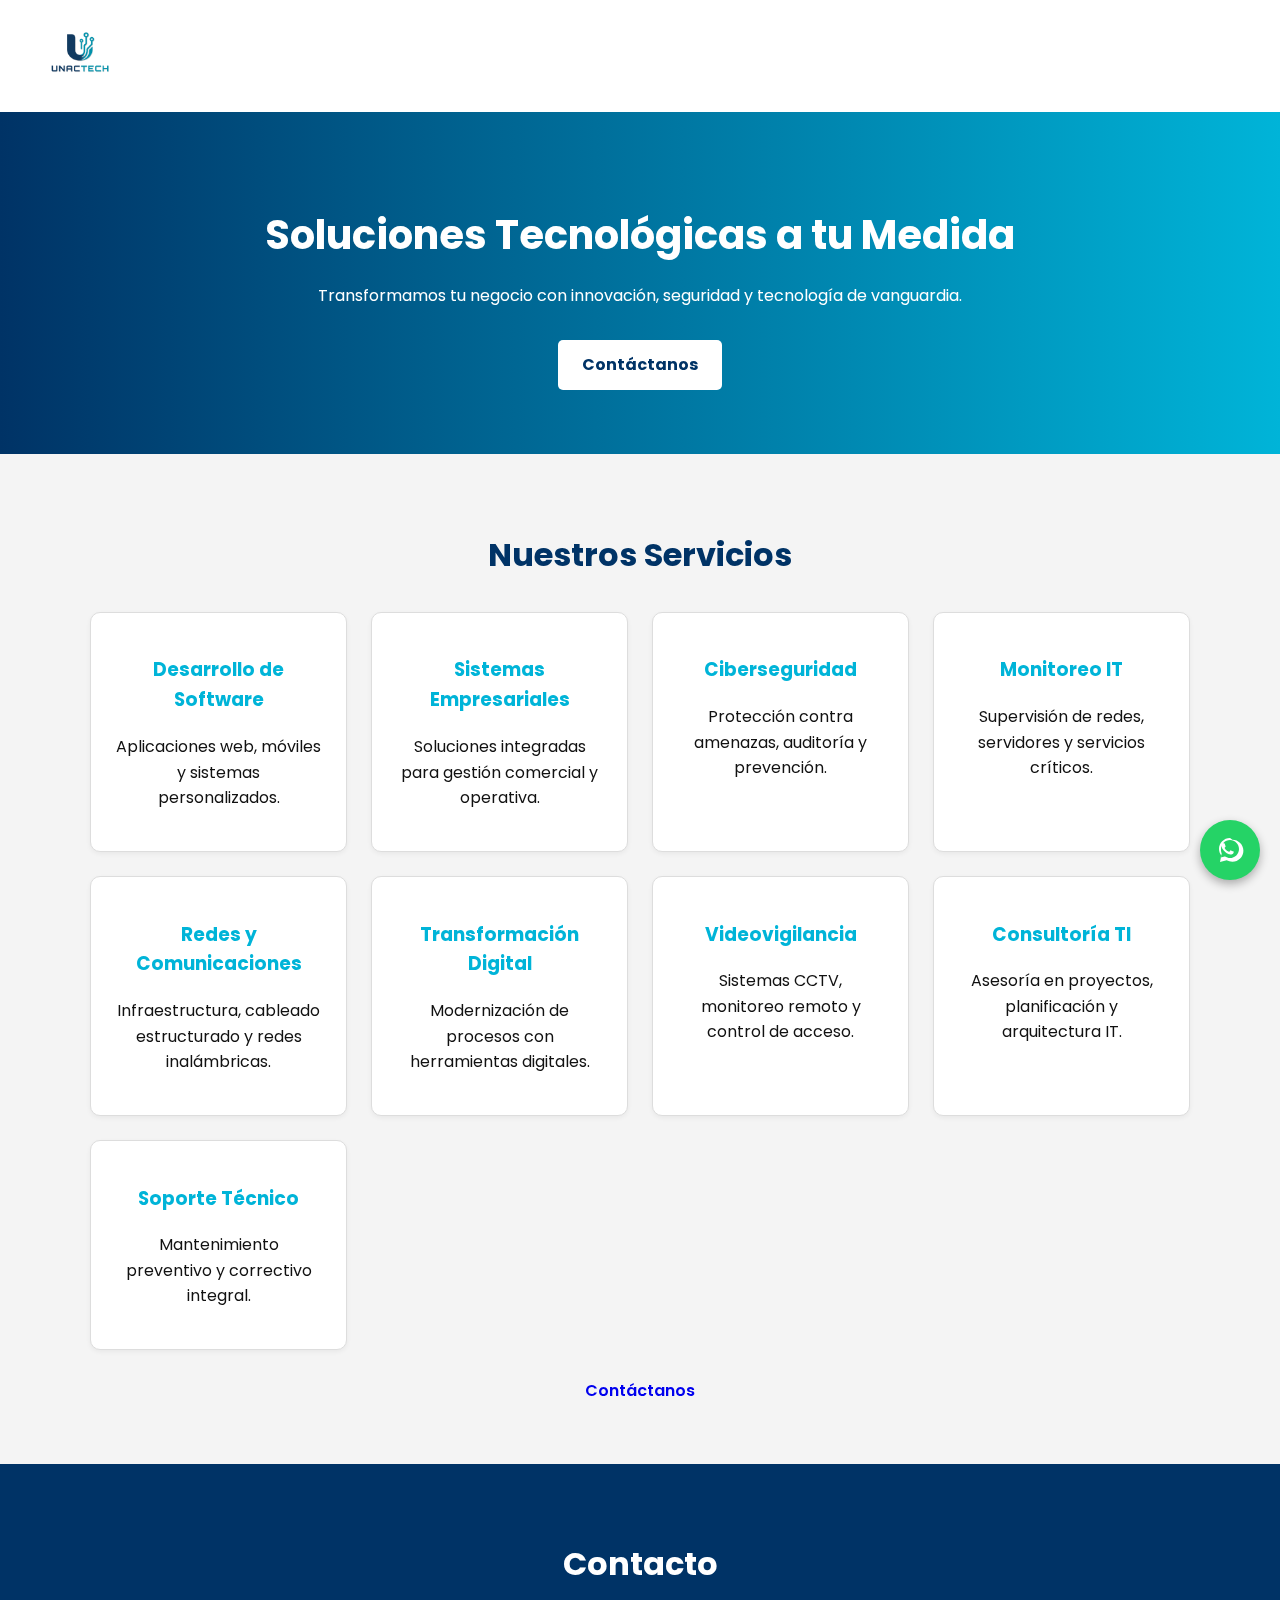
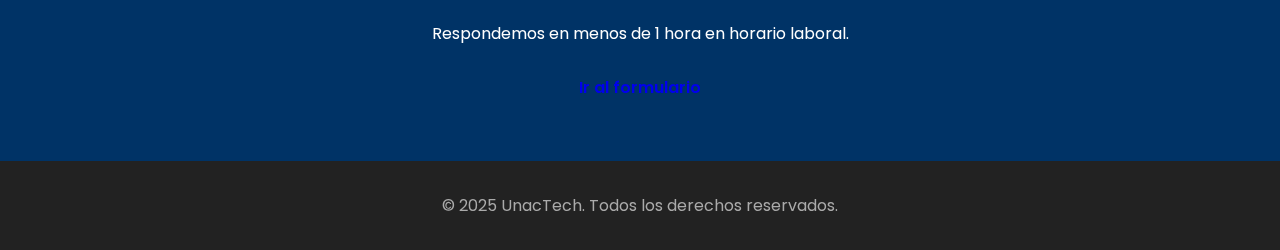
<file: index.html>
<!DOCTYPE html>
<html lang="es">
<head>
  <meta charset="utf-8"/>
  <meta name="viewport" content="width=device-width, initial-scale=1.0"/>
  <title>UnacTech – Soluciones Tecnológicas</title>
  <meta name="description" content="Soluciones tecnológicas en desarrollo, seguridad, sistemas y soporte – UnacTech."/>
  <link rel="stylesheet" href="style.css"/>
  <link href="https://fonts.googleapis.com/css2?family=Poppins:wght@400;600&display=swap" rel="stylesheet"/>
  <meta property="og:title" content="UnacTech – Soluciones Tecnológicas"/>
  <meta property="og:description" content="Servicios de desarrollo de software, ciberseguridad y redes para PYMEs en Perú."/>
  <meta name="robots" content="index,follow"/>

  <!-- JSON-LD -->
  <script type="application/ld+json">{"@context":"https://schema.org","@type":"Organization","name":"Unactech","url":"https://unactech.com","logo":"https://unactech.com/logo.png"}</script>
  <script type="application/ld+json">{"@context":"https://schema.org","@type":"LocalBusiness","name":"Unactech","address":{"@type":"PostalAddress","addressCountry":"PE"},"areaServed":"Perú","url":"https://unactech.com","telephone":"+51 927 447 022"}</script>
  <script type="application/ld+json">{"@context":"https://schema.org","@type":"WebSite","name":"Unactech","url":"https://unactech.com","potentialAction":{"@type":"SearchAction","target":"https://unactech.com/?q={search_term_string}","query-input":"required name=search_term_string"}}</script>

  <style>
    header{position:sticky;top:0;z-index:50;backdrop-filter:saturate(180%) blur(8px);background:rgba(255,255,255,.85)}
    .section-cta{margin-top:16px}
    /* WhatsApp floating button */
    .whatsapp-float{position:fixed;bottom:20px;right:20px;z-index:9999}
    .whatsapp-float a{display:inline-flex;align-items:center;justify-content:center;width:60px;height:60px;border-radius:50%;background:#25D366;box-shadow:0 4px 10px rgba(0,0,0,.3)}
    .whatsapp-float svg{width:32px;height:32px;fill:#fff}
    /* CTA buttons */
    .btn-cta{display:inline-block;padding:12px 18px;border-radius:8px;text-decoration:none;font-weight:600}
  </style>
</head>
<body>
  <header>
    <div class="container">
      <img class="logo" src="assets/logo.png" alt="Logo UnacTech" loading="lazy"/>
      <nav>
        <ul class="menu">
          <li><a href="#servicios">Servicios</a></li>
          <li><a href="portafolio.html">Portafolio</a></li>
          <li><a href="contacto.html">Contacto</a></li>
        </ul>
      </nav>
    </div>
  </header>

  <section class="hero">
    <h1>Soluciones Tecnológicas a tu Medida</h1>
    <p>Transformamos tu negocio con innovación, seguridad y tecnología de vanguardia.</p>
    <a class="btn" href="contacto.html">Contáctanos</a>
  </section>

  <section class="servicios" id="servicios">
    <h2>Nuestros Servicios</h2>
    <div class="grid">
      <div class="card"><h3>Desarrollo de Software</h3><p>Aplicaciones web, móviles y sistemas personalizados.</p></div>
      <div class="card"><h3>Sistemas Empresariales</h3><p>Soluciones integradas para gestión comercial y operativa.</p></div>
      <div class="card"><h3>Ciberseguridad</h3><p>Protección contra amenazas, auditoría y prevención.</p></div>
      <div class="card"><h3>Monitoreo IT</h3><p>Supervisión de redes, servidores y servicios críticos.</p></div>
      <div class="card"><h3>Redes y Comunicaciones</h3><p>Infraestructura, cableado estructurado y redes inalámbricas.</p></div>
      <div class="card"><h3>Transformación Digital</h3><p>Modernización de procesos con herramientas digitales.</p></div>
      <div class="card"><h3>Videovigilancia</h3><p>Sistemas CCTV, monitoreo remoto y control de acceso.</p></div>
      <div class="card"><h3>Consultoría TI</h3><p>Asesoría en proyectos, planificación y arquitectura IT.</p></div>
      <div class="card"><h3>Soporte Técnico</h3><p>Mantenimiento preventivo y correctivo integral.</p></div>
    </div>
    <div class="section-cta"><a class="btn-cta" href="contacto.html">Contáctanos</a></div>
  </section>

  <section class="contacto" id="contacto">
    <h2>Contacto</h2>
    <p>Respondemos en menos de 1 hora en horario laboral.</p>
    <a class="btn-cta" href="contacto.html">Ir al formulario</a>
  </section>

  <footer>
    <p>© 2025 UnacTech. Todos los derechos reservados.</p>
  </footer>

  <!-- Botón flotante de WhatsApp con icono -->
  <div class="whatsapp-float">
    <a aria-label="Escríbenos por WhatsApp" target="_blank"
       href="https://wa.me/51927447022/?text=Hola,%20tengo%20una%20consulta%20sobre%20Unactech.">
      <!-- Ícono WhatsApp (SVG) -->
      <svg viewBox="0 0 32 32" aria-hidden="true">
        <path d="M19.11 17.34c-.3-.15-1.76-.86-2.03-.95-.27-.1-.47-.15-.66.15-.2.3-.76.95-.94 1.14-.17.2-.35.22-.65.08-.3-.15-1.28-.47-2.44-1.5-.9-.8-1.5-1.78-1.67-2.08-.17-.3-.02-.46.13-.61.13-.13.3-.35.45-.52.15-.17.2-.3.3-.5.1-.2.05-.38-.02-.53-.08-.15-.66-1.6-.9-2.2-.24-.58-.48-.5-.66-.5h-.56c-.2 0-.52.08-.8.38-.27.3-1.04 1-1.04 2.44 0 1.44 1.07 2.84 1.22 3.04.15.2 2.1 3.2 5.1 4.5.71.31 1.27.5 1.7.64.71.23 1.35.2 1.86.12.57-.08 1.76-.72 2.01-1.42.25-.7.25-1.3.18-1.42-.08-.12-.27-.2-.57-.35zM16.02 4C9.93 4 5 8.92 5 15c0 2.44.87 4.69 2.33 6.45L6 28l6.7-1.76c1.69.92 3.63 1.44 5.68 1.44 6.09 0 11.02-4.92 11.02-11s-4.93-11-11.02-11zm0 20.08c-1.84 0-3.55-.55-4.98-1.48l-.35-.22-3.98 1.05 1.06-3.88-.23-.4A8.98 8.98 0 0 1 7.02 15c0-4.96 4.03-8.98 9-8.98 4.96 0 8.98 4.02 8.98 8.98 0 4.97-4.02 9.08-8.98 9.08z"/>
      </svg>
    </a>
  </div>
</body>
</html>
</file>
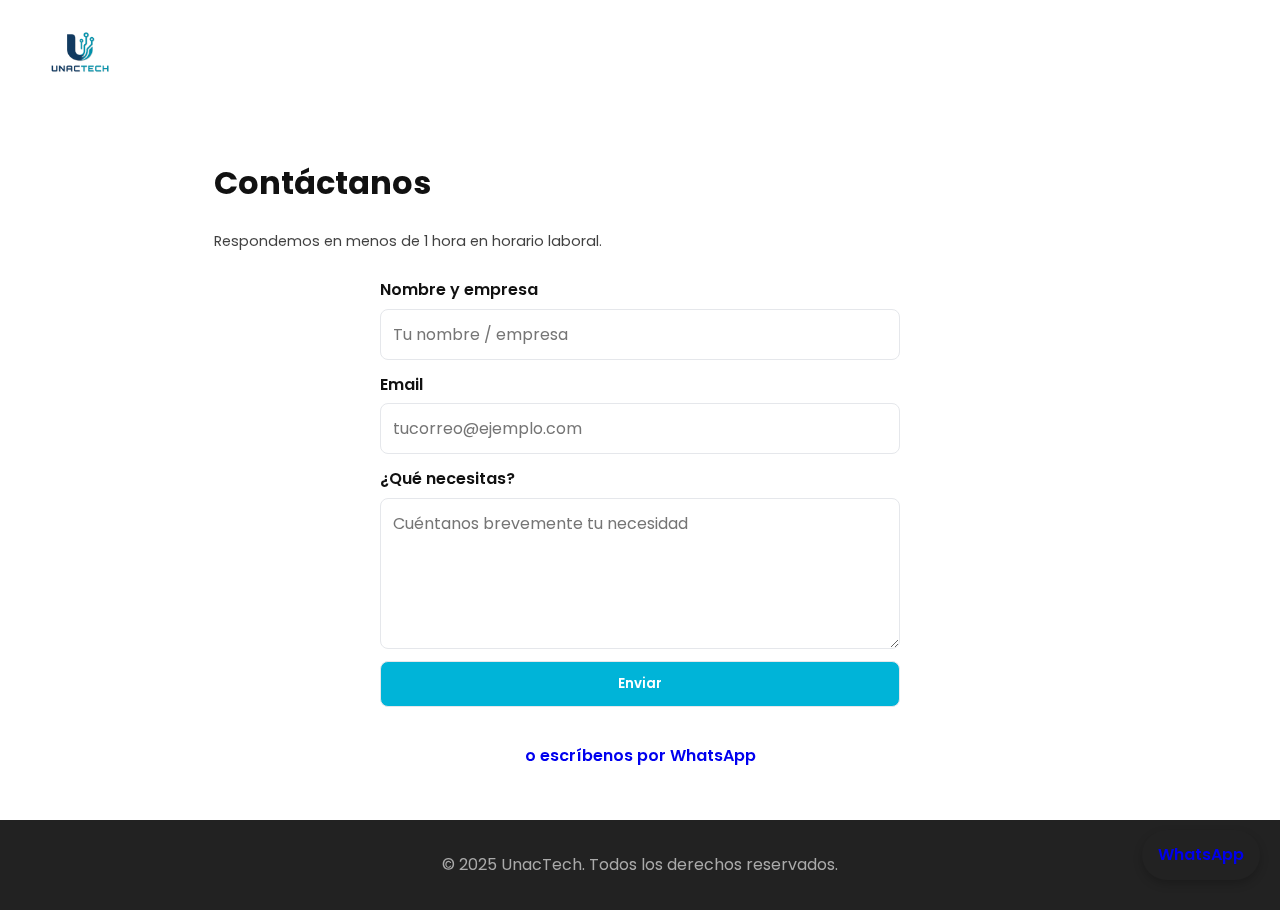
<file: contacto.html>
<!DOCTYPE html>
<html lang="es">
<head>
  <meta charset="utf-8">
  <title>Contáctanos - Unactech</title>
  <meta name="description" content="Contáctanos para recibir una propuesta en menos de 1 hora.">
  <meta name="viewport" content="width=device-width, initial-scale=1">

  <!-- Estilos globales -->
  <link rel="stylesheet" href="style.css">
  <link href="https://fonts.googleapis.com/css2?family=Poppins:wght@400;600&display=swap" rel="stylesheet">

  <!-- SEO/OG -->
  <meta property="og:title" content="Contáctanos - Unactech">
  <meta property="og:description" content="Envíanos tu consulta y te respondemos en menos de 1 hora.">
  <meta name="robots" content="index,follow">

  <!-- JSON-LD básico -->
  <script type="application/ld+json">
  {"@context":"https://schema.org","@type":"Organization","name":"Unactech","url":"https://unactech.com","logo":"https://unactech.com/logo.png"}
  </script>

  <!-- Ajustes rápidos -->
  <style>
    header{position:sticky;top:0;z-index:50;backdrop-filter:saturate(180%) blur(8px);background:rgba(255,255,255,.85)}
    main{max-width:900px;margin:0 auto;padding:24px}
    form{max-width:520px;margin:24px auto;display:grid;gap:12px}
    label{display:grid;gap:6px;font-weight:600}
    input,textarea,button{padding:12px;border-radius:8px;border:1px solid #e5e7eb}
    button{cursor:pointer;font-weight:600}
    .hint{opacity:.8;font-size:.9rem}
    .whatsapp-float{position:fixed;bottom:20px;right:20px;z-index:9999;}
    .whatsapp-float a{display:inline-block;padding:12px 16px;border-radius:9999px;text-decoration:none;box-shadow:0 4px 10px rgba(0,0,0,.2);font-weight:600}
    .btn-cta{display:inline-block;padding:12px 18px;border-radius:8px;text-decoration:none;font-weight:600}
  </style>
</head>
<body>
  <!-- Header unificado -->
  <header>
    <div class="container">
      <img class="logo" src="assets/logo.png" alt="Logo UnacTech" loading="lazy"/>
      <nav>
        <ul class="menu">
          <li><a href="index.html#servicios">Servicios</a></li>
          <li><a href="portafolio.html">Portafolio</a></li>
          <li><a href="contacto.html" class="active">Contacto</a></li>
        </ul>
      </nav>
    </div>
  </header>

  <main>
    <h1>Contáctanos</h1>
    <p class="hint">Respondemos en menos de 1 hora en horario laboral.</p>

    <!-- Formulario corto (Netlify-ready) -->
    <form name="contact" method="POST" data-netlify="true">
      <input type="hidden" name="form-name" value="contact">
      <label for="name">Nombre y empresa
        <input id="name" name="name" placeholder="Tu nombre / empresa" required>
      </label>
      <label for="email">Email
        <input id="email" type="email" name="email" placeholder="tucorreo@ejemplo.com" required>
      </label>
      <label for="message">¿Qué necesitas?
        <textarea id="message" name="message" rows="5" placeholder="Cuéntanos brevemente tu necesidad" required></textarea>
      </label>
      <button type="submit">Enviar</button>
    </form>

    <p style="text-align:center;margin-top:16px;">
      <a href="https://wa.me/51927447022?text=Hola,%20tengo%20una%20consulta%20sobre%20Unactech." class="btn-cta">
        o escríbenos por WhatsApp
      </a>
    </p>
  </main>

  <footer>
    <p>© 2025 UnacTech. Todos los derechos reservados.</p>
  </footer>

  <!-- Botón flotante de WhatsApp -->
  <div class="whatsapp-float">
    <a aria-label="Escríbenos por WhatsApp" href="https://wa.me/51927447022/?text=Hola,%20tengo%20una%20consulta%20sobre%20Unactech.">WhatsApp</a>
  </div>
</body>
</html>
</file>
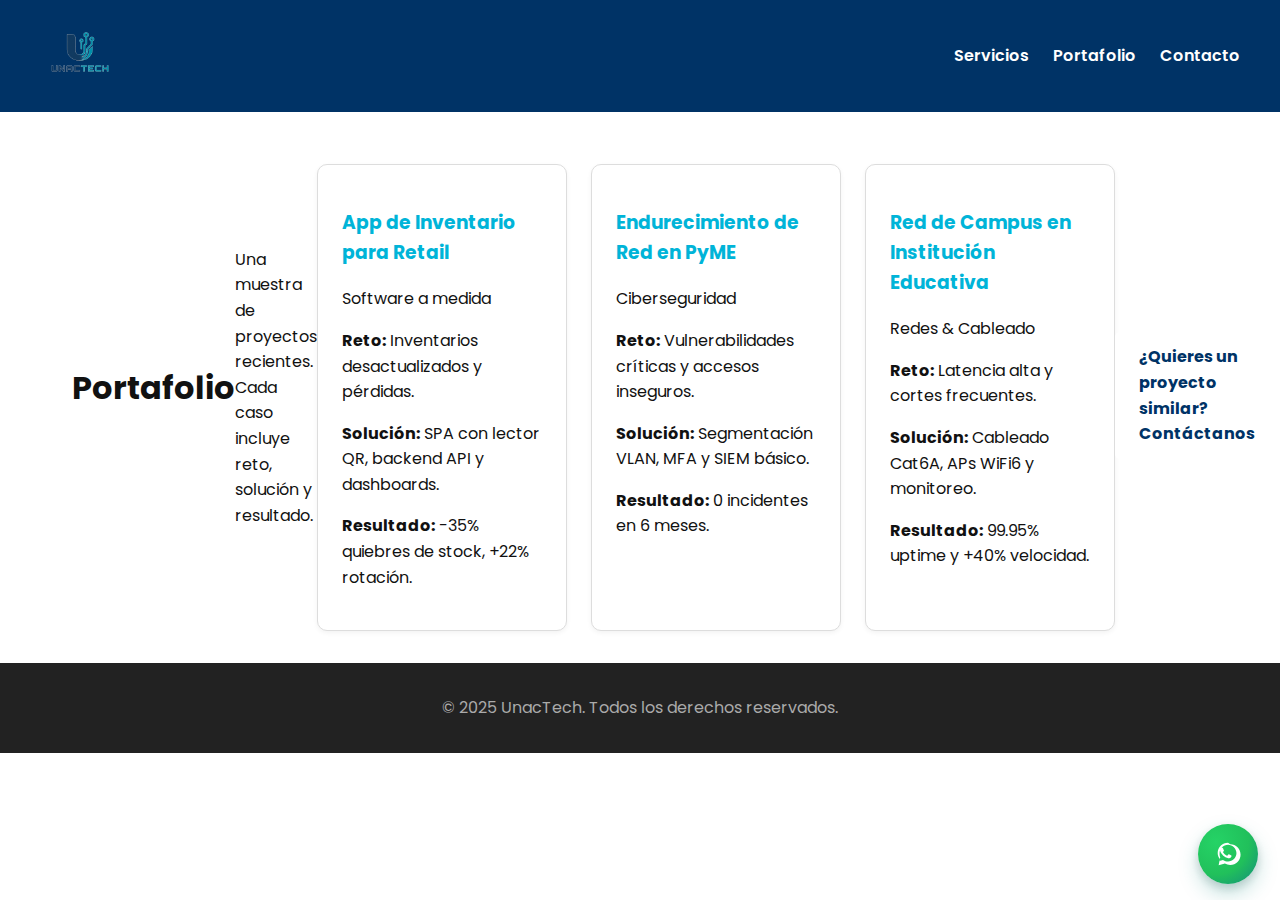
<file: portafolio.html>
<!DOCTYPE html>
<html lang="es">
<head>
  <meta charset="utf-8">
  <title>Portafolio - Unactech</title>
  <meta name="description" content="Casos de éxito de Unactech: retos, soluciones y resultados medibles.">
  <meta name="viewport" content="width=device-width, initial-scale=1">
  <link rel="stylesheet" href="style.css">
  <link href="https://fonts.googleapis.com/css2?family=Poppins:wght@400;600&display=swap" rel="stylesheet">
  <meta property="og:title" content="Portafolio - Unactech">
  <meta property="og:description" content="Casos de éxito de Unactech: retos, soluciones y resultados medibles.">
  <meta name="robots" content="index,follow">
  <script type="application/ld+json">
  {"@context":"https://schema.org","@type":"Organization","name":"Unactech","url":"https://unactech.com","logo":"https://unactech.com/logo.png"}
  </script>
</head>
<body>
  <header>
    <div class="container">
      <img class="logo" src="assets/logo.png" alt="Logo UnacTech" loading="lazy"/>
      <nav>
        <ul class="menu">
          <li><a href="index.html#servicios">Servicios</a></li>
          <li><a href="portafolio.html" class="active">Portafolio</a></li>
          <li><a href="contacto.html">Contacto</a></li>
        </ul>
      </nav>
    </div>
  </header>

  <main class="container" style="padding:2rem">
    <h1>Portafolio</h1>
    <p>Una muestra de proyectos recientes. Cada caso incluye reto, solución y resultado.</p>

    <section class="grid" id="portfolio-grid" style="margin-top:1.25rem">
      <article class="card">
        <h3>App de Inventario para Retail</h3>
        <span class="tag">Software a medida</span>
        <p><strong>Reto:</strong> Inventarios desactualizados y pérdidas.</p>
        <p><strong>Solución:</strong> SPA con lector QR, backend API y dashboards.</p>
        <p class="metrics"><strong>Resultado:</strong> -35% quiebres de stock, +22% rotación.</p>
      </article>

      <article class="card">
        <h3>Endurecimiento de Red en PyME</h3>
        <span class="tag">Ciberseguridad</span>
        <p><strong>Reto:</strong> Vulnerabilidades críticas y accesos inseguros.</p>
        <p><strong>Solución:</strong> Segmentación VLAN, MFA y SIEM básico.</p>
        <p class="metrics"><strong>Resultado:</strong> 0 incidentes en 6 meses.</p>
      </article>

      <article class="card">
        <h3>Red de Campus en Institución Educativa</h3>
        <span class="tag">Redes & Cableado</span>
        <p><strong>Reto:</strong> Latencia alta y cortes frecuentes.</p>
        <p><strong>Solución:</strong> Cableado Cat6A, APs WiFi6 y monitoreo.</p>
        <p class="metrics"><strong>Resultado:</strong> 99.95% uptime y +40% velocidad.</p>
      </article>
    </section>

    <p style="margin-top:1rem">
      <a href="contacto.html" class="btn">¿Quieres un proyecto similar? Contáctanos</a>
    </p>
  </main>

  <footer>
    <p>© 2025 UnacTech. Todos los derechos reservados.</p>
  </footer>

  <!-- Botón flotante WhatsApp (usa estilos de style.css) -->
  <div class="fab-whatsapp">
    <a href="https://wa.me/51927447022/?text=Hola,%20tengo%20una%20consulta%20sobre%20Unactech."
       target="_blank" rel="noopener" aria-label="Escríbenos por WhatsApp">
      <svg xmlns="http://www.w3.org/2000/svg" viewBox="0 0 32 32" aria-hidden="true">
        <path fill="#FFFFFF" d="M19.11 17.34c-.3-.15-1.76-.86-2.03-.95-.27-.1-.47-.15-.66.15-.2.3-.76.95-.94 1.14-.17.2-.35.22-.65.08-.3-.15-1.28-.47-2.44-1.5-.9-.8-1.5-1.78-1.67-2.08-.17-.3-.02-.46.13-.61.13-.13.3-.35.45-.52.15-.17.2-.3.3-.5.1-.2.05-.38-.02-.53-.08-.15-.66-1.6-.9-2.2-.24-.58-.48-.5-.66-.5h-.56c-.2 0-.52.08-.8.38-.27.3-1.04 1-1.04 2.44 0 1.44 1.07 2.84 1.22 3.04.15.2 2.1 3.2 5.1 4.5.71.31 1.27.5 1.7.64.71.23 1.35.2 1.86.12.57-.08 1.76-.72 2.01-1.42.25-.7.25-1.3.18-1.42-.08-.12-.27-.2-.57-.35zM16.02 4C9.93 4 5 8.92 5 15c0 2.44.87 4.69 2.33 6.45L6 28l6.7-1.76c1.69.92 3.63 1.44 5.68 1.44 6.09 0 11.02-4.92 11.02-11s-4.93-11-11.02-11zm0 20.08c-1.84 0-3.55-.55-4.98-1.48l-.35-.22-3.98 1.05 1.06-3.88-.23-.4A8.98 8.98 0 0 1 7.02 15c0-4.96 4.03-8.98 9-8.98 4.96 0 8.98 4.02 8.98 8.98 0 4.97-4.02 9.08-8.98 9.08z"/>
      </svg>
      <span class="sr-only">Abrir chat de WhatsApp</span>
    </a>
  </div>
</body>
</html>
</file>
<file: style.css>
* {
  box-sizing: border-box;
  font-family: 'Poppins', sans-serif;
}

body {
  margin: 0;
  background: #fff;
  color: #111;
  font-size: 16px;
  line-height: 1.6;
}

header {
  background: #003366;
  padding: 1rem 2rem;
  color: #fff;
}

.container {
  display: flex;
  align-items: center;
  justify-content: space-between;
  max-width: 1200px;
  margin: auto;
}

.logo {
  height: 80px;
  width: auto;
}

@media (max-width: 768px) {
  .logo {
    height: 60px;
  }
}

.menu {
  list-style: none;
  display: flex;
  gap: 1.5rem;
}

.menu a {
  color: #fff;
  text-decoration: none;
  font-weight: 600;
}

.hero {
  padding: 4rem 2rem;
  background: linear-gradient(to right, #003366, #00B4D8);
  color: #fff;
  text-align: center;
}

.hero h1 {
  font-size: 2.5rem;
  margin-bottom: 1rem;
}

.btn {
  display: inline-block;
  margin-top: 1rem;
  padding: 0.75rem 1.5rem;
  background: #fff;
  color: #003366;
  text-decoration: none;
  border-radius: 5px;
  font-weight: bold;
}

.servicios {
  padding: 3rem 2rem;
  background: #f4f4f4;
  text-align: center;
}

.servicios h2 {
  margin-bottom: 2rem;
  font-size: 2rem;
  color: #003366;
}

.grid {
  display: grid;
  grid-template-columns: repeat(auto-fit, minmax(250px, 1fr));
  gap: 1.5rem;
  max-width: 1100px;
  margin: auto;
}

.card {
  background: #fff;
  border: 1px solid #ddd;
  padding: 1.5rem;
  border-radius: 10px;
  box-shadow: 0 2px 5px rgba(0,0,0,0.05);
}

.card h3 {
  color: #00B4D8;
}

.contacto {
  padding: 3rem 2rem;
  background: #003366;
  color: #fff;
  text-align: center;
}

.contacto h2 {
  margin-bottom: 2rem;
  font-size: 2rem;
}

form {
  max-width: 600px;
  margin: auto;
  display: flex;
  flex-direction: column;
  gap: 1rem;
}

input, textarea {
  padding: 0.75rem;
  border: none;
  border-radius: 5px;
  font-size: 1rem;
}

button {
  padding: 0.75rem;
  border: none;
  background: #00B4D8;
  color: white;
  border-radius: 5px;
  font-weight: bold;
  cursor: pointer;
}

footer {
  background: #222;
  color: #aaa;
  text-align: center;
  padding: 1rem;
}

/* === Botón flotante WhatsApp (bonito) === */
.fab-whatsapp {
  position: fixed;
  right: clamp(14px, 2.2vw, 22px);
  bottom: calc(16px + env(safe-area-inset-bottom));
  z-index: 9999;
}
.fab-whatsapp a {
  width: 60px;
  height: 60px;
  display: inline-flex;
  align-items: center;
  justify-content: center;
  border-radius: 50%;
  background: radial-gradient(circle at 30% 30%, #25D366 0%, #21c05b 55%, #128C7E 100%);
  box-shadow: 0 10px 20px rgba(18,140,126,.25), 0 4px 10px rgba(0,0,0,.15);
  transition: transform .18s ease, box-shadow .18s ease;
  outline: none;
}
.fab-whatsapp a:hover {
  transform: translateY(-2px) scale(1.03);
}
.fab-whatsapp a:active {
  transform: translateY(0) scale(.98);
}
.fab-whatsapp a:focus-visible {
  box-shadow: 0 0 0 3px rgba(33,150,243,.35), 0 10px 20px rgba(18,140,126,.25);
}
.fab-whatsapp svg {
  width: 30px;
  height: 30px;
  display: block;
  fill: #fff;
}
@media (max-width: 480px) {
  .fab-whatsapp a {
    width: 54px;
    height: 54px;
  }
  .fab-whatsapp svg {
    width: 26px;
    height: 26px;
  }
}
@media (max-width: 360px) {
  .fab-whatsapp {
    display: none;
  }
}
.sr-only {
  position: absolute;
  width: 1px;
  height: 1px;
  padding: 0;
  margin: -1px;
  overflow: hidden;
  clip: rect(0,0,0,0);
  white-space: nowrap;
  border: 0;
}
</file>
